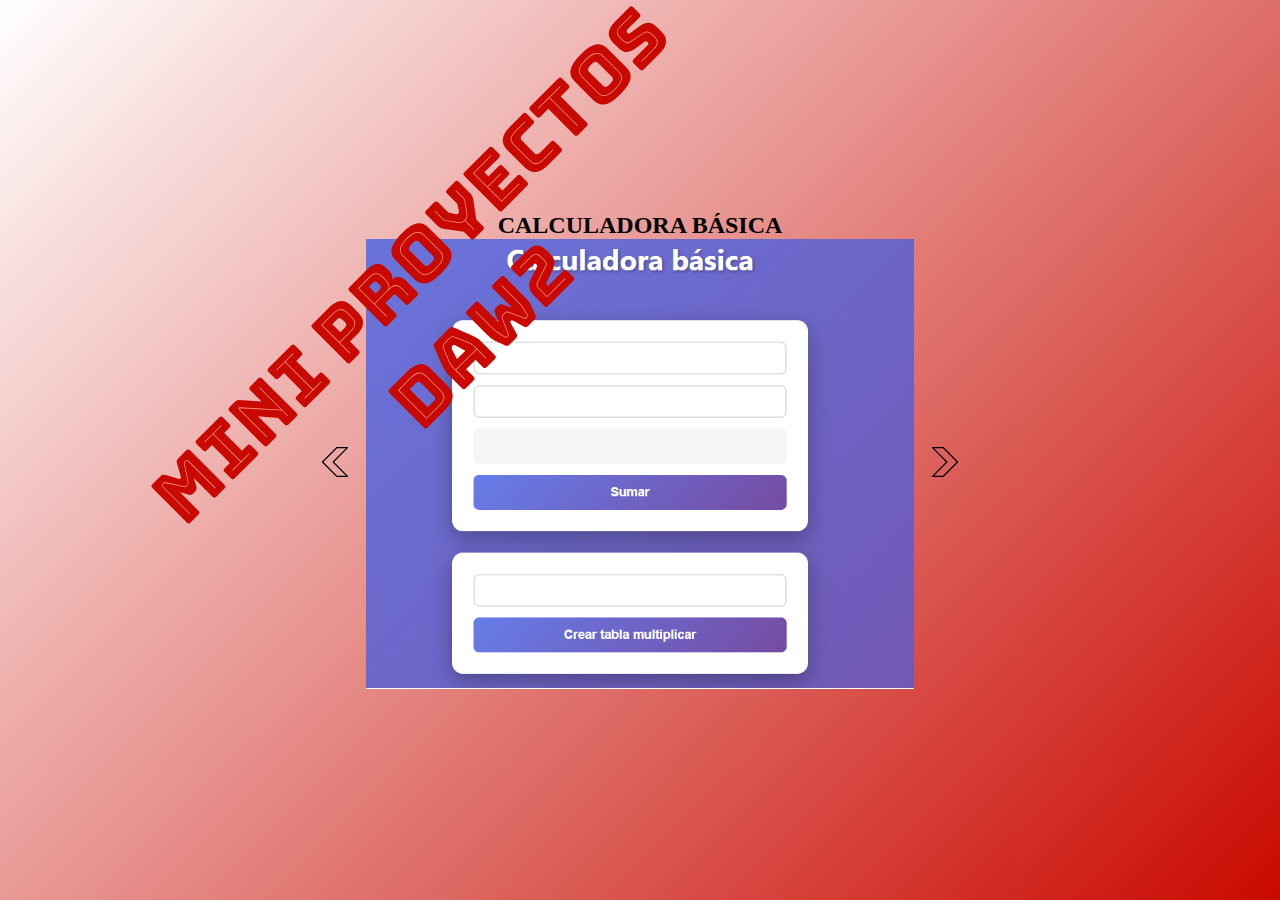
<file: index.html>
<!DOCTYPE html>
<html lang="en">
<head>
    <meta charset="UTF-8">
    <meta name="viewport" content="width=device-width, initial-scale=1.0">
    <link rel="stylesheet" href="style.css">
    <link rel="preconnect" href="https://fonts.googleapis.com">
    <link rel="preconnect" href="https://fonts.gstatic.com" crossorigin>
    <link href="https://fonts.googleapis.com/css2?family=Bungee+Tint&family=Inter:ital,opsz,wght@0,14..32,100..900;1,14..32,100..900&family=Jost:ital,wght@0,100..900;1,100..900&display=swap" rel="stylesheet">
    <title>Main proyectos 1</title>
</head>
<body>
    <header>
        <h1>Mini proyectos <br>DAW2</h1>
    </header>
    <main>
        <h2 id="titulosJuegos">Titulo juego</h2>
            <div class="contenedorCa">
                <button id="left" class="btn"><img src="img/left-arrow.svg" alt="arrow left"></button>
                    <div class="carousel">
                        <div class="trackJuegos">
                            <!-- Aquí meto las cards -->
                        </div>
                    </div>
                <button id="right" class="btn"><img src="img/right-arrow.svg" alt="arrow right"></button>
            </div>
    </main>
    <script type="module" src="index.js"></script>
</body>
</html>


<a href=""></a>
</file>
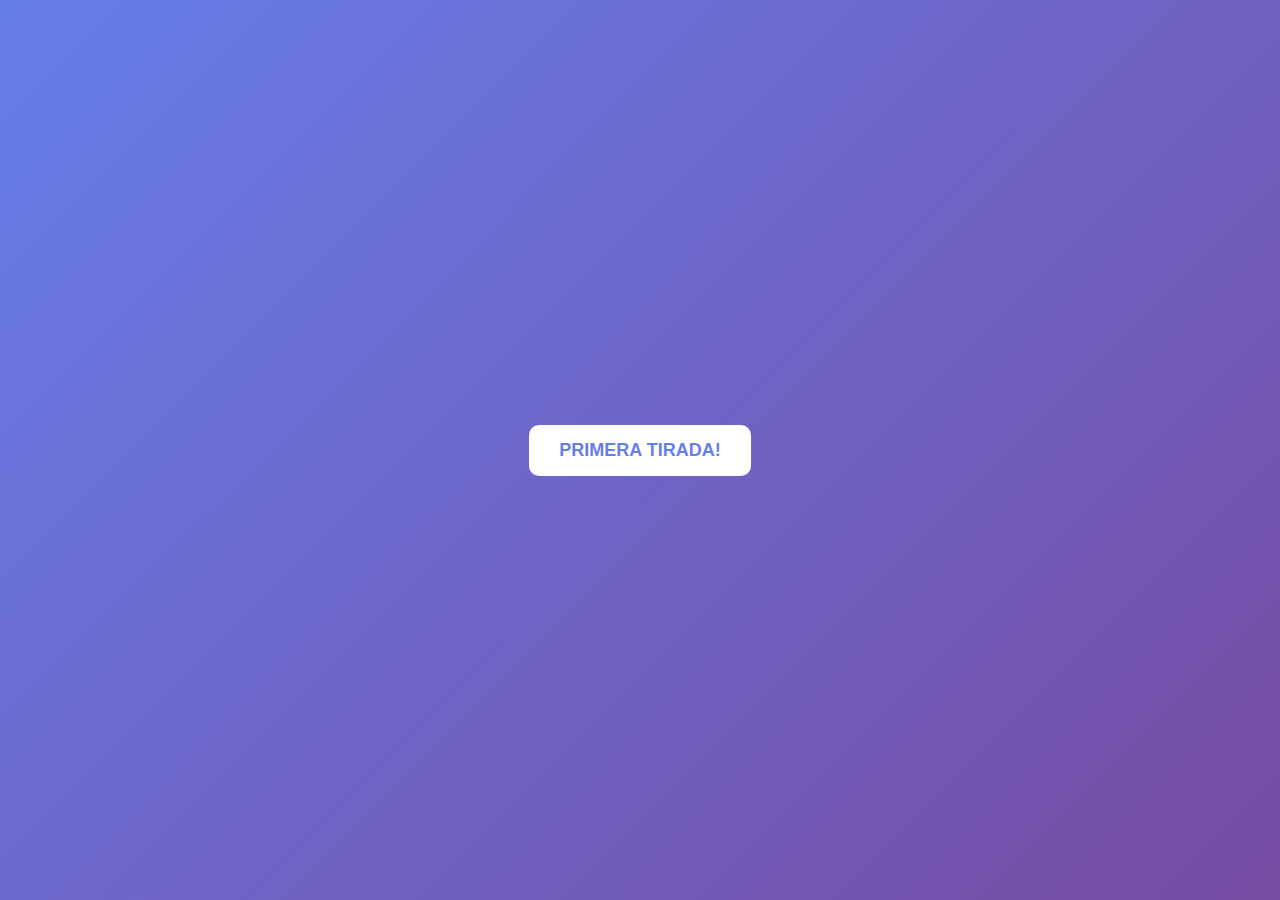
<file: Boton jugador/index.html>
<!DOCTYPE html>
<html lang="es">
<head>
    <meta charset="UTF-8">
    <meta name="viewport" content="width=device-width, initial-scale=1.0">
    <title>Sesion 1</title>
    <link rel="stylesheet" href="styles.css">
</head>
<body>
    <div id="mensaje"></div>
    <div id="divButton">
        <button id="boton">PRIMERA TIRADA!</button>
    </div>
    <div id="turno"></div>
    <script src="index.js"></script>
</body>
</html>
</file>
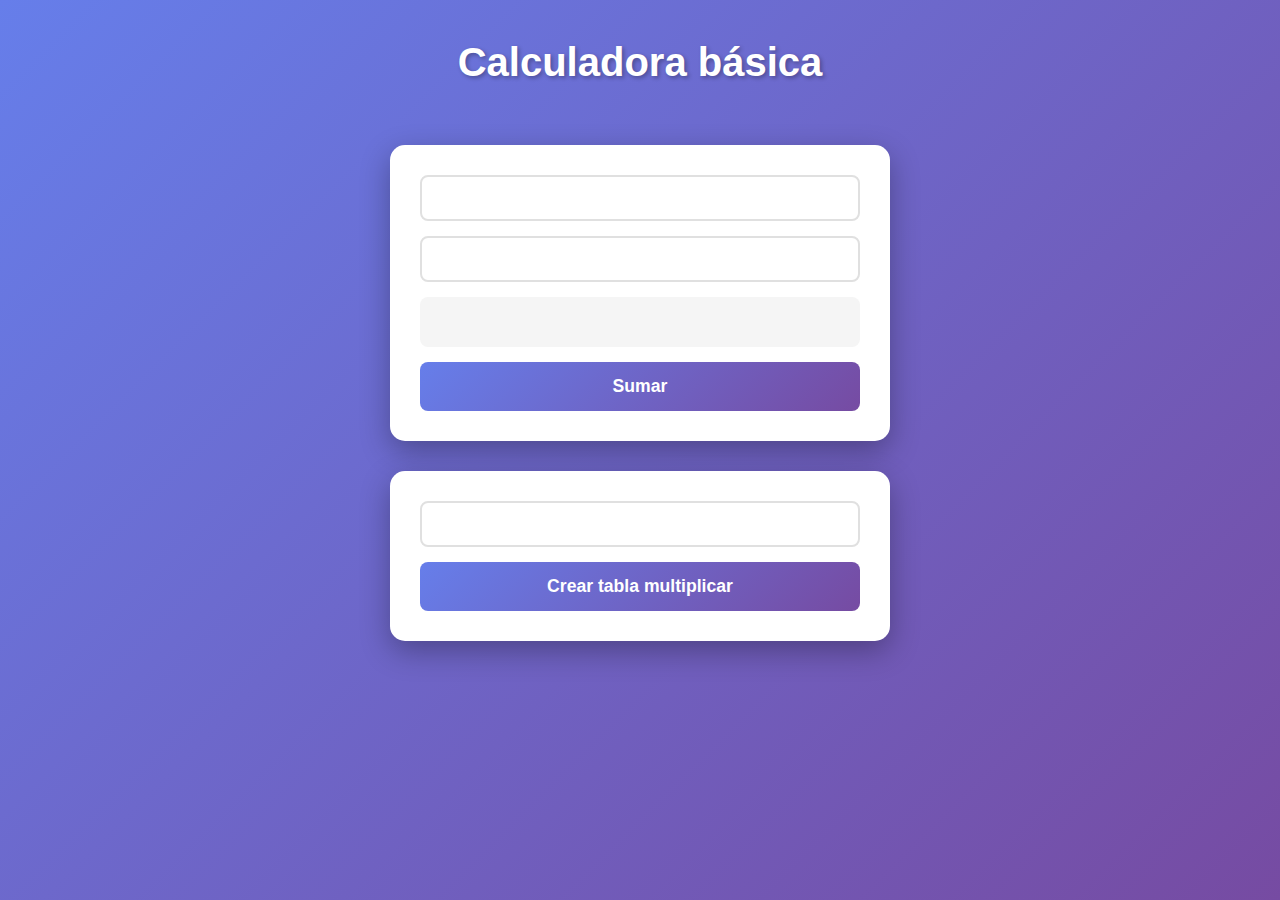
<file: Calculadora basica/index.html>
<!DOCTYPE html>
<html lang="es">
<head>
    <meta charset="UTF-8">
    <meta name="viewport" content="width=device-width, initial-scale=1.0">
    <title>JS Primer dia</title>
    <style>
        * {
            margin: 0;
            padding: 0;
            box-sizing: border-box;
        }

        body {
            font-family: 'Segoe UI', Tahoma, Geneva, Verdana, sans-serif;
            background: linear-gradient(135deg, #667eea 0%, #764ba2 100%);
            min-height: 100vh;
            padding: 20px;
        }

        header {
            text-align: center;
            margin-bottom: 40px;
            padding: 20px;
        }

        h1 {
            color: white;
            font-size: 2.5rem;
            text-shadow: 2px 2px 4px rgba(0, 0, 0, 0.3);
        }

        main {
            max-width: 500px;
            margin: 0 auto;
        }

        main > div {
            background: white;
            padding: 30px;
            border-radius: 15px;
            box-shadow: 0 10px 30px rgba(0, 0, 0, 0.3);
            margin-bottom: 30px;
        }

        input[type="number"] {
            width: 100%;
            padding: 12px;
            margin-bottom: 15px;
            border: 2px solid #e0e0e0;
            border-radius: 8px;
            font-size: 1rem;
            transition: border 0.3s;
        }

        input[type="number"]:focus {
            outline: none;
            border-color: #667eea;
        }

        button {
            width: 100%;
            padding: 14px;
            background: linear-gradient(135deg, #667eea 0%, #764ba2 100%);
            color: white;
            border: none;
            border-radius: 8px;
            font-size: 1.1rem;
            font-weight: bold;
            cursor: pointer;
            transition: transform 0.2s, box-shadow 0.2s;
        }

        button:hover {
            transform: translateY(-2px);
            box-shadow: 0 5px 15px rgba(102, 126, 234, 0.4);
        }

        button:active {
            transform: translateY(0);
        }

        #resultado {
            background: #f5f5f5;
            padding: 15px;
            border-radius: 8px;
            text-align: center;
            font-size: 1.5rem;
            font-weight: bold;
            color: #667eea;
            margin-bottom: 15px;
            min-height: 50px;
            display: flex;
            align-items: center;
            justify-content: center;
        }

        #tablaMultiplicar {
            background: #f5f5f5;
            padding: 15px;
            border-radius: 8px;
            margin-top: 15px;
            font-family: 'Courier New', monospace;
            line-height: 1.8;
            max-height: 300px;
            overflow-y: auto;
        }


        /*Si tengo el div vacio, se oculta*/
        #tablaMultiplicar:empty {
            display: none;
        }
    </style>
</head>
<body>
    <header>
        <h1 >Calculadora básica</h1>
    </header>
    <main>
        <div>
            <input id="inputUno" type="number">
            <input id="inputDos" type="number">
            <div id="resultado"></div>
            <button id="botonSumar">Sumar</button>
        </div>
        <div>
            <input id="inputTres" type="number">
            <button id="botonMultiplicar">Crear tabla multiplicar</button>
            <div id="tablaMultiplicar"></div>
        </div>
    </main>
    <script src="primerJs.js"></script>
</body>
</html>
</file>
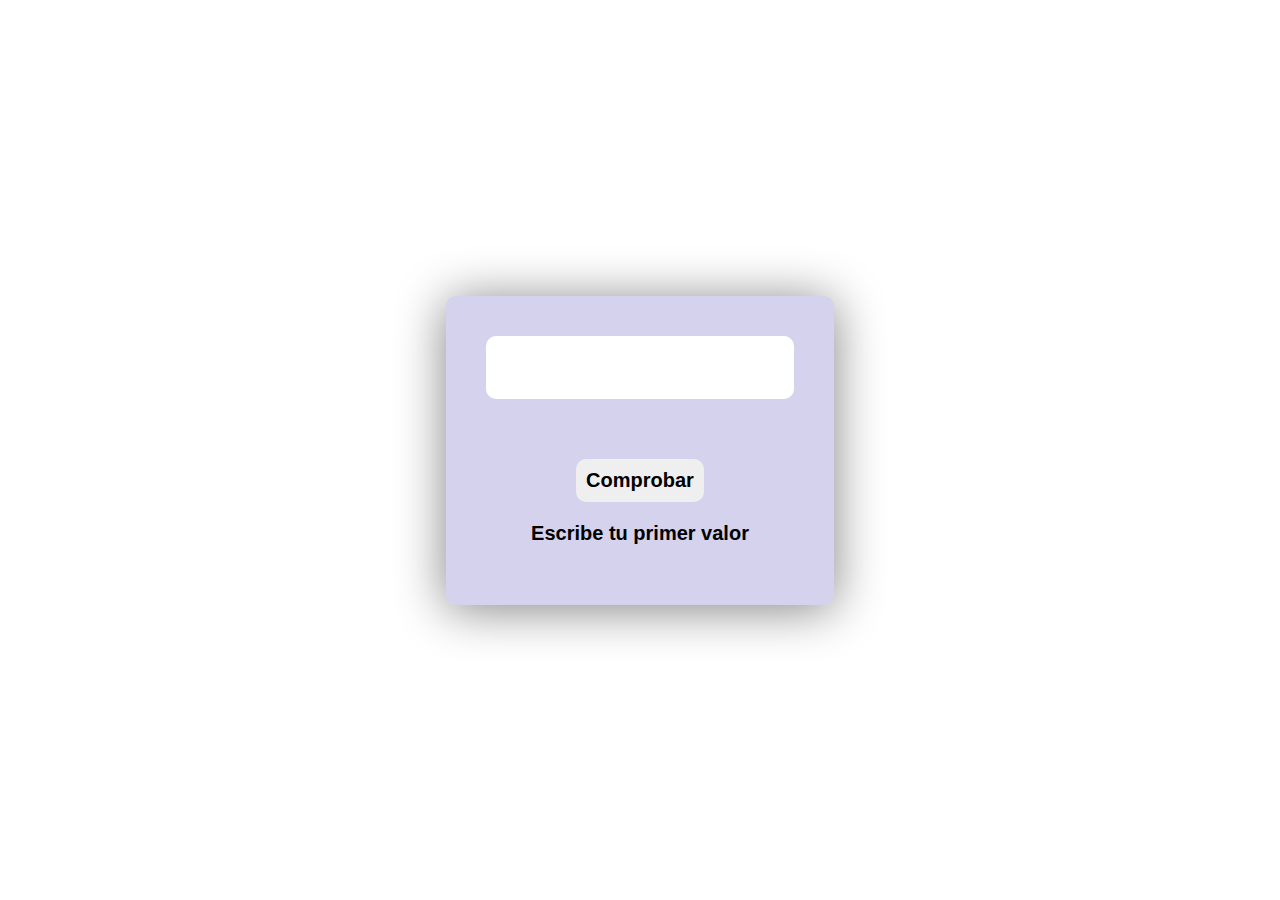
<file: juego1/index.html>
<!DOCTYPE html>
<html lang="en">
<head>
    <meta charset="UTF-8">
    <meta name="viewport" content="width=device-width, initial-scale=1.0">
    <title>Proyecto JS</title>
    <link rel="stylesheet" href="index.css">
</head>
<body>
    <div id="juego">
        <input type="text" id="valorNumero">
        <div><button id="botonComprobar">Comprobar</button></div>
        <div id="divResultado"></div> 
        <div id="intentos"></div>
        <div id="numerosPuestos"></div>
        <script src="index.js"></script>
    </div>
</body>
</html>
</file>
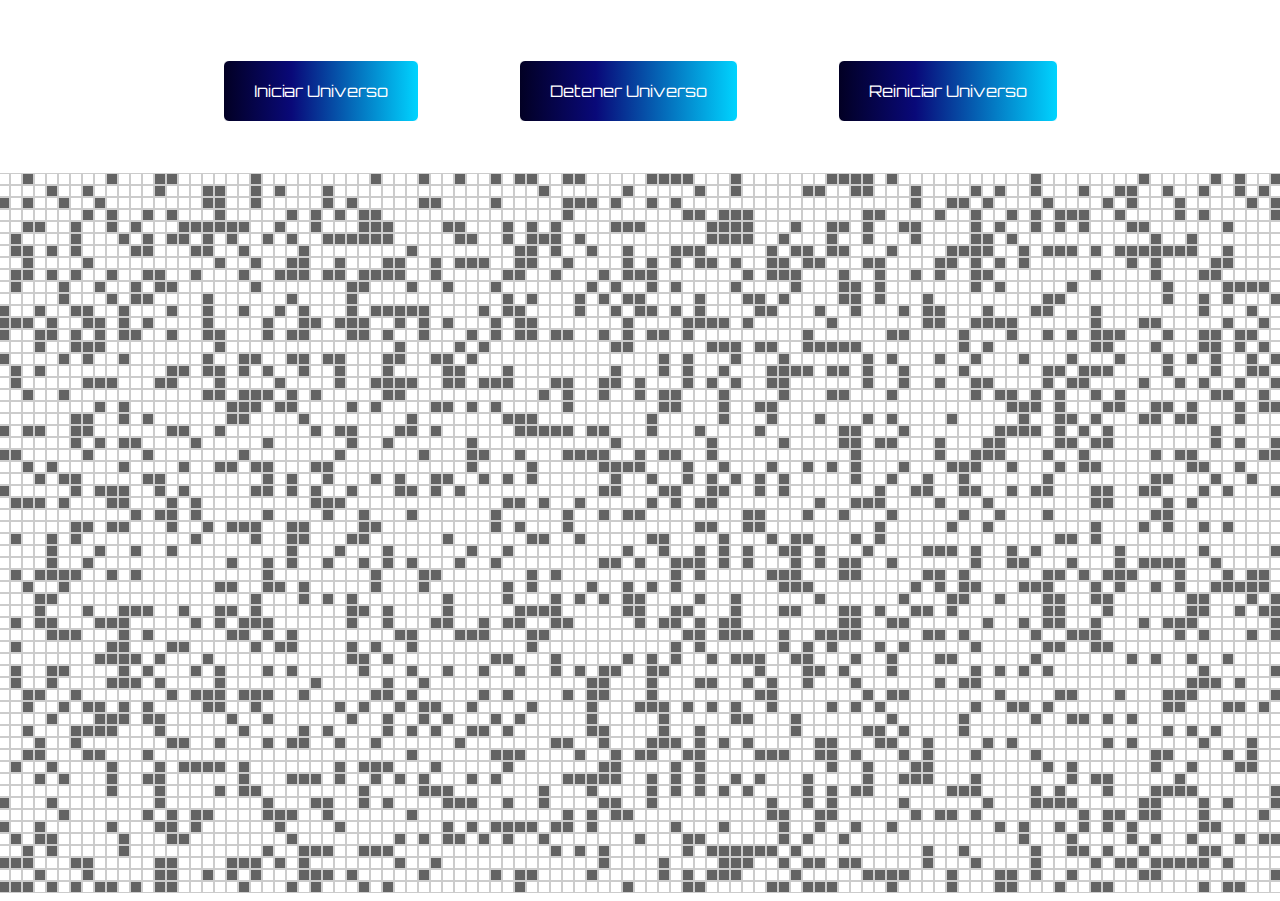
<file: juego3/index.html>
<!DOCTYPE html>
<html lang="es">
<head>
    <meta charset="UTF-8">
    <meta name="viewport" content="width=device-width, initial-scale=1.0">
    <link rel="preconnect" href="https://fonts.googleapis.com">
    <link rel="preconnect" href="https://fonts.gstatic.com" crossorigin>
    <link href="https://fonts.googleapis.com/css2?family=Orbitron:wght@400..900&display=swap" rel="stylesheet">
    <link rel="stylesheet" href="style.css">
    <title>Juego de la vida</title>

</head>
<body>
    <div id="botones">
        <button class="botonLuz" id="iniciarUniverso">Iniciar Universo</button>
        <button class="botonLuz" id="detenerUniverso">Detener Universo</button>
        <button class="botonLuz" id="reiniciarUniverso">Reiniciar Universo</button>
    </div>
<div id="contenedorUniverso">
    <div id="universo">

    </div>
</div>
    <script src="index.js"></script>
</body>
</html>
</file>
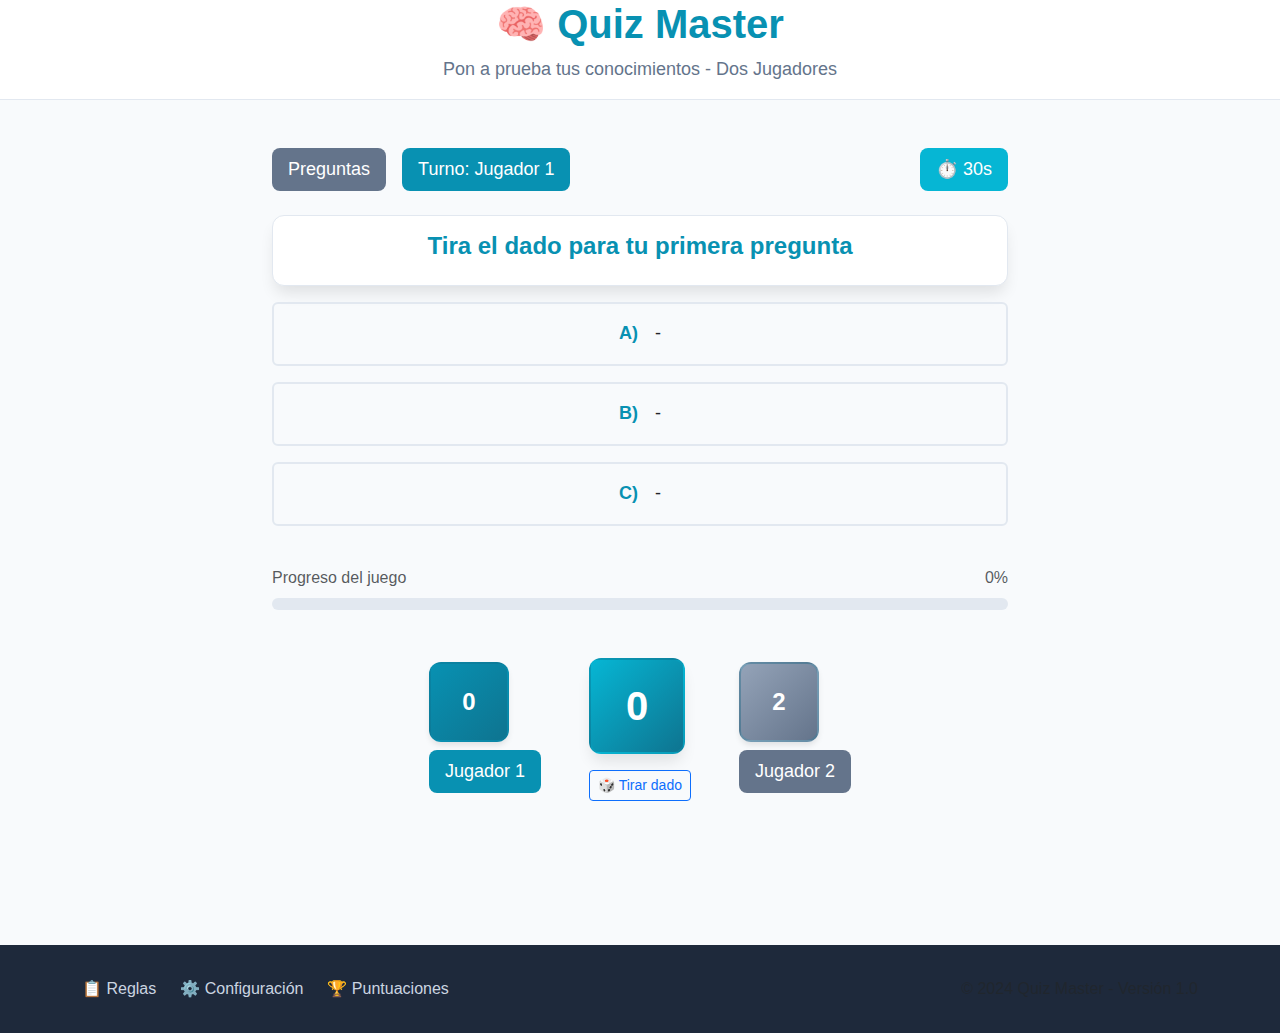
<file: juego4/index.html>
<!DOCTYPE html>
<html lang="es">
<head>
    <meta charset="UTF-8">
    <meta name="viewport" content="width=device-width, initial-scale=1.0">
    <title>Quiz Master - Juego de Trivia</title>
    <link href="https://cdn.jsdelivr.net/npm/bootstrap@5.3.0/dist/css/bootstrap.min.css" rel="stylesheet">
    <style>
        :root {
            --primary-color: #0891b2;
            --secondary-color: #0e7490;
            --accent-color: #06b6d4;
            --background-color: #f8fafc;
            --card-background: #ffffff;
            --text-primary: #0f172a;
            --text-secondary: #64748b;
            --border-color: #e2e8f0;
        }

        body {
            background-color: var(--background-color);
            color: var(--text-primary);
            font-family: 'Segoe UI', Tahoma, Geneva, Verdana, sans-serif;
        }

        .header-section {
            background-color: var(--card-background);
            border-bottom: 1px solid var(--border-color);
            padding: 0rem 0;
        }

        .game-title {
            color: var(--primary-color);
            font-size: 2.5rem;
            font-weight: bold;
            margin-bottom: 0.5rem;
        }

        .game-subtitle {
            color: var(--text-secondary);
            font-size: 1.125rem;
        }

        .question-card {
            background: var(--card-background);
            border: 1px solid var(--border-color);
            border-radius: 0.75rem;
            box-shadow: 0 10px 15px -3px rgba(0, 0, 0, 0.1);
            padding: 1rem;
            margin-bottom: 1rem;
        }

        .question-title {
            color: var(--primary-color);
            font-size: 1.5rem;
            font-weight: bold;
            text-align: center;
        }

        .answer-btn {
            height: 4rem;
            font-size: 1.125rem;
            font-weight: 500;
            border: 2px solid var(--border-color);
            background: transparent;
            transition: all 0.2s;
            margin-bottom: 1rem;
        }

        .answer-btn:hover {
            background-color: var(--primary-color);
            color: white;
            border-color: var(--primary-color);
        }

        .answer-letter {
            color: var(--primary-color);
            font-weight: bold;
            margin-right: 0.75rem;
        }

        .progress-bar-custom {
            height: 0.75rem;
            background-color: #e2e8f0;
            border-radius: 9999px;
        }

        .progress-fill {
            height: 100%;
            background-color: var(--primary-color);
            border-radius: 9999px;
            transition: width 0.3s;
        }

        .player-position {
            width: 5rem;
            height: 5rem;
            border-radius: 0.75rem;
            box-shadow: 0 4px 6px -1px rgba(0, 0, 0, 0.1);
            border: 2px solid rgba(8, 145, 178, 0.2);
            display: flex;
            align-items: center;
            justify-content: center;
            font-size: 1.5rem;
            font-weight: bold;
            color: white;
        }

        .player-active {
            background: linear-gradient(135deg, var(--primary-color), var(--secondary-color));
        }

        .player-inactive {
            background: linear-gradient(135deg, #94a3b8, #64748b);
        }

        .dice-container {
            width: 6rem;
            height: 6rem;
            background: linear-gradient(135deg, var(--accent-color), var(--secondary-color));
            border-radius: 0.75rem;
            box-shadow: 0 10px 15px -3px rgba(0, 0, 0, 0.1);
            border: 2px solid rgba(6, 182, 212, 0.2);
            display: flex;
            align-items: center;
            justify-content: center;
            cursor: pointer;
            transition: all 0.3s;
        }

        .dice-container:hover {
            transform: scale(1.05);
            box-shadow: 0 20px 25px -5px rgba(0, 0, 0, 0.1);
        }

        .dice-number {
            font-size: 2.5rem;
            font-weight: bold;
            color: white;
        }

        .badge-primary {
            background-color: var(--primary-color);
            color: white;
            padding: 0.5rem 1rem;
            border-radius: 0.5rem;
            font-size: 1.125rem;
        }

        .badge-secondary {
            background-color: var(--text-secondary);
            color: white;
            padding: 0.5rem 1rem;
            border-radius: 0.5rem;
            font-size: 1.125rem;
        }

        .badge-accent {
            background-color: var(--accent-color);
            color: white;
            padding: 0.5rem 1rem;
            border-radius: 0.5rem;
            font-size: 1.125rem;
        }

        .badge-outline {
            border: 1px solid var(--border-color);
            color: var(--text-secondary);
            padding: 0.25rem 0.5rem;
            border-radius: 0.375rem;
            font-size: 0.75rem;
        }

        .footer-section {
            background-color: #1e293b;
            color: #cbd5e1;
            padding: 2rem 0;
            margin-top: 3rem;
        }

        .footer-link {
            color: #cbd5e1;
            text-decoration: none;
            transition: color 0.2s;
        }

        .footer-link:hover {
            color: var(--accent-color);
        }

        .ganar{
            color: rgb(2, 255, 32); 
        }
        
    </style>
</head>
<body>
    <!-- Header -->
    <header class="header-section">
        <div class="container">
            <div class="text-center">
                <h1 class="game-title">🧠 Quiz Master</h1>
                <p class="game-subtitle">Pon a prueba tus conocimientos - Dos Jugadores</p>
            </div>
        </div>
    </header>

    <!-- Main Content -->
    <main class="container py-5">
        <div class="row justify-content-center">
            <div class="col-lg-8">
                <!-- Game Status -->
                <div class="d-flex justify-content-between align-items-center mb-4">
                    <div class="d-flex gap-3">
                        <span id="preguntaNumero" class="badge-secondary">Preguntas</span>
                        <span class="badge-primary">Turno: Jugador 1</span>
                    </div>
                    <span id="tiempo"class="badge-accent">⏱️ 30s</span>
                </div>

                <!-- Question Card -->
                <div class="question-card">
                    <h2 id="pregunta" class="question-title">Tira el dado para tu primera pregunta</h2>
                </div>

                <!-- Answer Options -->
                <div class="mb-4">
                    <button id="respuestaA" data-respuesta="0" class="btn answer-btn w-100">
                        <span class="answer-letter">A)</span>
                        -
                    </button>
                    <button id="respuestaB" data-respuesta="1" class="btn answer-btn w-100">
                        <span class="answer-letter">B)</span>
                        -
                    </button>
                    <button id="respuestaC" data-respuesta="2" class="btn answer-btn w-100">
                        <span class="answer-letter">C)</span>
                        -
                    </button>
                </div>

                <!-- Progress Bar -->
                <div class="mb-5">
                    <div class="d-flex justify-content-between text-muted mb-2">
                        <span>Progreso del juego</span>
                        <span id="porciento">0%</span>
                    </div>
                    <div class="progress-bar-custom">
                        <div class="progress-fill" style="width: 0%"></div>
                    </div>
                </div>

                <!-- Players and Dice Section -->
                <div class="d-flex justify-content-center align-items-center gap-5 mb-5">
                    <!-- Player 1 -->
                    <div class="text-center">
                        <div class="player-position player-active mb-2">
                            <span id = "casillaNumero">0</span>
                        </div>
                        <span class="badge-primary mb-1 d-block">Jugador 1</span>
                    </div>

                    <!-- Dice -->
                    <div class="text-center">
                        <div class="dice-container mb-3">
                            <!-- Numero del dado -->
                            <span class="dice-number">0</span>
                        </div>
                        <!-- Boton tirar dado -->
                        <button id="tirarDado"class="btn btn-outline-primary btn-sm">🎲 Tirar dado</button>
                    </div>

                    <!-- Player 2 -->
                    <div class="text-center">
                        <div class="player-position player-inactive mb-2">
                            <span>2</span>
                        </div>
                        <span class="badge-secondary mb-1 d-block">Jugador 2</span>
                    </div>
                </div>
            </div>
        </div>
    </main>

    <!-- Footer -->
    <footer class="footer-section">
        <div class="container">
            <div class="d-flex justify-content-between align-items-center">
                <div class="d-flex gap-4">
                    <a href="#" class="footer-link">📋 Reglas</a>
                    <a href="#" class="footer-link">⚙️ Configuración</a>
                    <a href="#" class="footer-link">🏆 Puntuaciones</a>
                </div>
                <p class="mb-0 text-muted">© 2024 Quiz Master - Versión 1.0</p>
            </div>
        </div>
    </footer>
    <script src="index.js"></script>
    <script src="https://cdn.jsdelivr.net/npm/bootstrap@5.3.0/dist/js/bootstrap.bundle.min.js"></script>
</body>
</html>
</file>
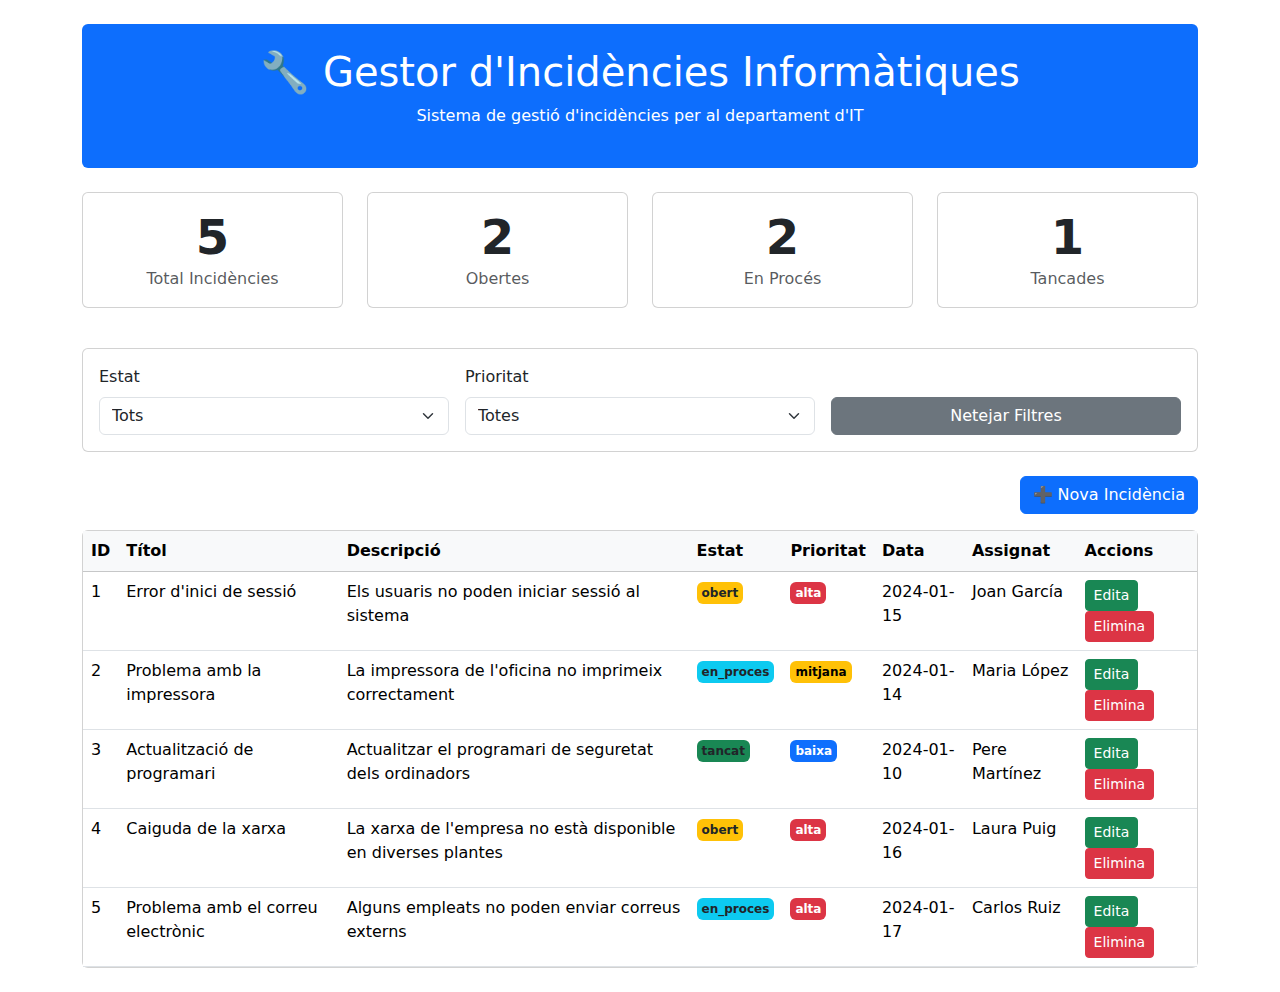
<file: juego5/index.html>
<!DOCTYPE html>
<html lang="ca">
  <head>
    <meta charset="UTF-8" />
    <meta name="viewport" content="width=device-width, initial-scale=1.0" />
    <title>Gestor d'Incidències</title>
    <!-- Bootstrap CSS -->
    <link href="https://cdn.jsdelivr.net/npm/bootstrap@5.3.3/dist/css/bootstrap.min.css" rel="stylesheet">
    <link rel="stylesheet" href="style.css">
  </head>
  <body>
    <div class="container my-4">
      <div class="bg-primary text-white rounded p-4 mb-4 text-center">
        <h1>🔧 Gestor d'Incidències Informàtiques</h1>
        <p>Sistema de gestió d'incidències per al departament d'IT</p>
      </div>

      <!-- Estadístiques -->
      <div class="row mb-4">
        <div class="col-md-3 col-6 mb-3">
          <div class="card text-center">
            <div class="card-body">
              <div id="totalIncidencias" class="display-5 fw-bold">5</div>
              <div class="text-muted">Total Incidències</div>
            </div>
          </div>
        </div>
        <div class="col-md-3 col-6 mb-3">
          <div class="card text-center">
            <div class="card-body">
              <div id="totalObertes" class="display-5 fw-bold">2</div>
              <div class="text-muted">Obertes</div>
            </div>
          </div>
        </div>
        <div class="col-md-3 col-6 mb-3">
          <div class="card text-center">
            <div class="card-body">
              <div id="totalProces"class="display-5 fw-bold">2</div>
              <div class="text-muted">En Procés</div>
            </div>
          </div>
        </div>
        <div class="col-md-3 col-6 mb-3">
          <div class="card text-center">
            <div class="card-body">
              <div id="totalTancades" class="display-5 fw-bold">1</div>
              <div class="text-muted">Tancades</div>
            </div>
          </div>
        </div>
      </div>

      <!-- Filtres -->
      <div class="card mb-4">
        <div class="card-body">
          <form class="row g-3">
            <div class="col-md-4">
              <label for="filtreEstat" class="form-label">Estat</label>
              <select id="filtreEstat" class="form-select">
                <option value="tots">Tots</option>
                <option value="obert">Obert</option>
                <option value="en_proces">En Procés</option>
                <option value="tancat">Tancat</option>
              </select>
            </div>
            <div class="col-md-4">
              <label for="filtrePrioritat" class="form-label">Prioritat</label>
              <select id="filtrePrioritat" class="form-select">
                <option value="totes">Totes</option>
                <option value="alta">Alta</option>
                <option value="mitjana">Mitjana</option>
                <option value="baixa">Baixa</option>
              </select>
            </div>
            <div class="col-md-4 d-flex align-items-end">
              <button id="resetFilters" type="button" class="btn btn-secondary w-100">Netejar Filtres</button>
            </div>
          </form>
        </div>
      </div>

      <!-- Botó nova incidència -->
      <div class="mb-3 text-end">
        <button id="incidenciaBoton" data-nuevaIncidencia ="nuevaIncidencia" class="btn btn-primary">➕ Nova Incidència</button>
      </div>
      <div id="modal">
        <div id="overlayModal">
          <div id="boxModal">
            <h2 id="tituloIncidencia"></h2>
            <hr>
            <form action="index.html" method="get">
              <label for="titul">Títul</label>
              <input id="titulito" type="text" name="titul" placeholder="Títul" required minlength="3">
              <label for="descripció">Descripció</label>
              <input id="descripcion" type="textarea" name="descripcio" placeholder="Descripció" required minlength="3">
              <label for="estat">Estat</label>
              <select name="estat" id="estat" required>
                <option value="">Agrega una opcio</option>
                <option value="obert">Obert</option>
                <option value="en_proces">En proces</option>
                <option value="tancat">Tancat</option>
              </select>
              <label for="prioritat">Prioritat</label>
              <select name="prioritat" id="prioritat" required>
                <option value="alta">alta</option>
                <option value="mitjana">mitjana</option>
                <option value="baixa">baixa</option>
              </select>
              <label for="assignat">Assignat a</label>
              <input id="asignado" type="text" name="asignat" placeholder="Assigna el nom" required>
            </form>
            <div style="display:flex; justify-content: end; gap: 15px; margin: 15px 0 15px 0; ">
              <button id="cerrarModal">Tancar</button>
              <button type="submit" id="modificarModal">Modificar</button>
              <button type="submit" id="enviarModal">Enviar</button>
            </div>
          </div>        
        </div>
      </div>

      <!-- Confirmació incidencia -->
       <section class="sectionConfirmacion">
         <div class="contenedorConfirmacionCerrado">
          <h5>Estàs segur d'eliminar aquesta incidencia?</h3>
          <div id="botonesConfirmacion">
            <button id="confirmacionSi">Si</button><button id="confirmacionNo">No</button>
          </div>
         </div>
       </section>

      <!-- Taula d'incidències -->
      <div class="card">
        <div class="card-body p-0">
          <div class="table-responsive">
            <table class="table table-hover mb-0">
              <thead class="table-light">
                <tr>
                  <th>ID</th>
                  <th>Títol</th>
                  <th>Descripció</th>
                  <th>Estat</th>
                  <th>Prioritat</th>
                  <th>Data</th>
                  <th>Assignat</th>
                  <th>Accions</th>
                </tr>
              </thead>
              <tbody>
                                 
              </tbody>
            </table>
          </div>
        </div>
      </div>

      <!-- Missatge si no hi ha dades -->
      <!-- <div class="alert alert-info mt-4 text-center">
        No hi ha incidències que coincideixin amb els filtres aplicats.
      </div> -->
    </div>
    <!-- Bootstrap JS (opcional, només per components interactius) -->
    <script src="https://cdn.jsdelivr.net/npm/bootstrap@5.3.3/dist/js/bootstrap.bundle.min.js"></script>
    <script src="index.js" type="module"></script>
    <!-- <script src="/funciones/crud.js"></script> -->
</body>
</html>
</file>
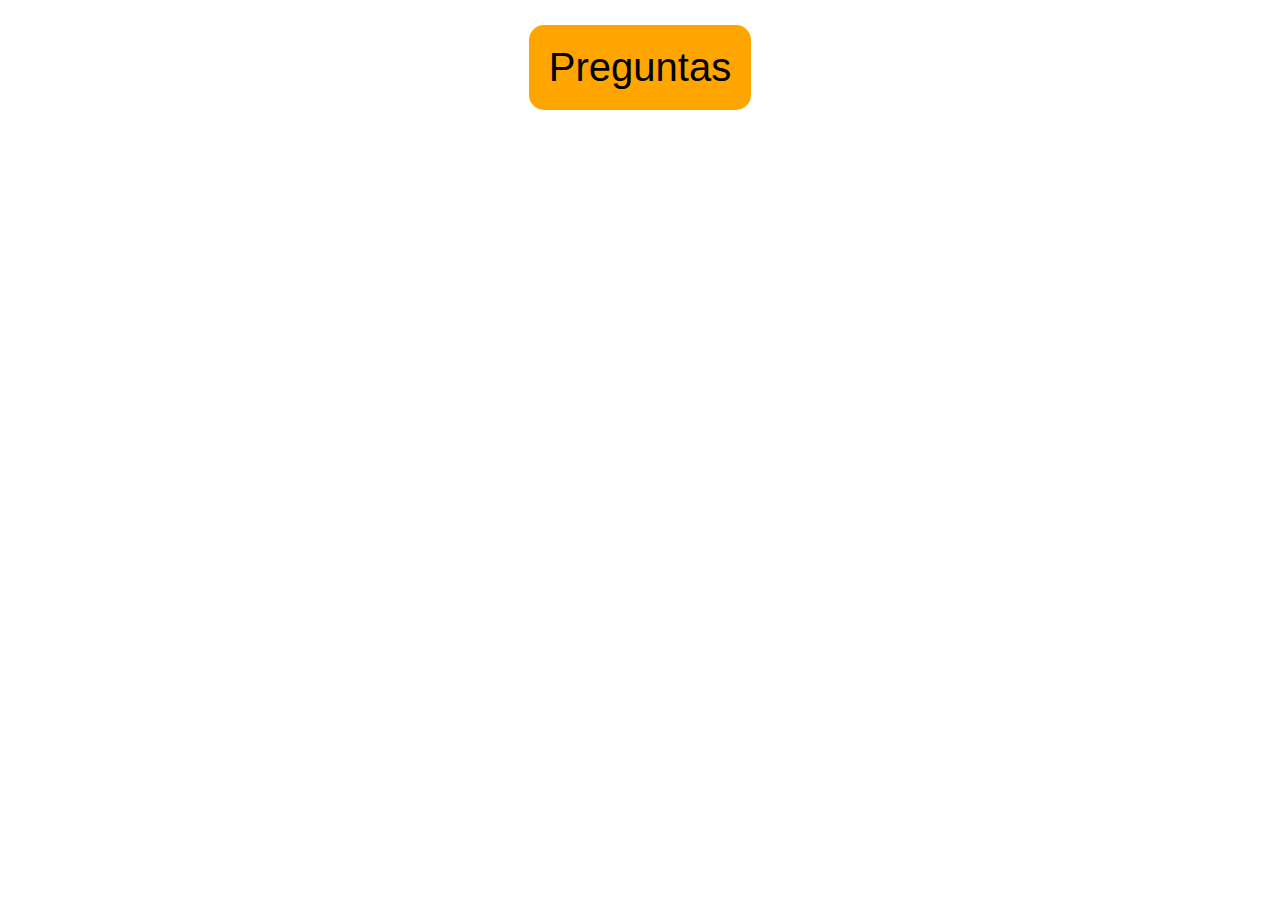
<file: Preguntas básicas/index.html>
<!DOCTYPE html>
<html lang="es">
<head>
    <meta charset="UTF-8">
    <meta name="viewport" content="width=device-width, initial-scale=1.0">
    <link rel="stylesheet" href="index.css">
    <title>Práctica 2</title>
</head>
<body>
    <div class="boton">
        <button>Preguntas</button>
    </div>
    <div id="pregunta"></div>
    <script src="index.js"></script>
</body>
</html>
</file>
<file: style.css>
* {
  margin: 0;
  padding: 0;
  box-sizing: border-box;
}

html, body {
  height: 100vh;
  margin: 0;
  padding: 0;
  overflow: hidden;
  background: linear-gradient(135deg, #ffffff, #c90900)
}

main {
  display: flex;
  justify-content: center;
  flex-direction: column;
  align-items: center;
  height: 100%;
  width: 100vw;
}

h1{
  font-family: "Bungee Tint", sans-serif;
  font-weight: 400;
  font-style: normal;
  font-size: 75px;
  position:absolute;
  top: 200px;
  left: 100px;
  text-align: center;
  rotate: -45deg;
  z-index: 50;
}

.contenedorCa {
  width: 50%;
  height: 50vh;
  display: flex;
  justify-content: space-between;
  align-items: center;
  gap: 1rem;
}

.carousel {
  position: relative;
  width: 100%;
  height: 100%;
  overflow: hidden;
}

/* Contenedor dentro del carousel, que es el que se desplaza*/
.trackJuegos {
  display: flex;
  height: 100%;
  transition: transform 0.5s ease;
}

.card {
  flex: 0 0 100%; /*  cada tarjeta ocupa todo el ancho visible  - ESTO LO SAQUÉ DEL CHAT POR TENER PROBLEMAS CON LA CARD*/
  height: 100%;
  background-color: white; /*Si no detecto la imagen de la card, dejo el fondo blanco*/
  display: flex;
  align-items: center;
  justify-content: center;
  font-size: 3rem;
}

.card img {
  width: 100%;
  height: 100%;
  object-fit: cover;
  display: block;
}

.btn {
  border: none;
  background-color: transparent;
  cursor: pointer;
  z-index: 10;
  animation: moverArrbaAbajo 2s ease-in-out infinite;
}

@keyframes moverArrbaAbajo {
  0%, 100% {
    transform: translateY(0);
  }
  50% {
    transform: translateY(-20px); /* Se mueve 20px hacia arriba */
  }
}

.btn img {
  width: 30px;
  height: 30px;
}
</file>
<file: Boton jugador/styles.css>
* {
    margin: 0;
    padding: 0;
    box-sizing: border-box;
}

body {
    min-height: 100vh;
    display: flex;
    flex-direction: column;
    justify-content: center;
    align-items: center;
    gap: 20px;
    background: linear-gradient(135deg, #667eea 0%, #764ba2 100%);
    font-family: Arial, sans-serif;
}

button {
    padding: 15px 30px;
    font-size: 18px;
    font-weight: bold;
    background-color: white;
    color: #667eea;
    border: none;
    border-radius: 10px;
    cursor: pointer;
    transition: transform 0.2s;
}

button:hover {
    transform: scale(1.05);
}

button:active {
    transform: scale(0.95);
}

#turno {
    font-size: 24px;
    color: white;
    font-weight: bold;
    text-shadow: 2px 2px 4px rgba(0, 0, 0, 0.3);
}

#turno p {
    margin: 0;
}
</file>
<file: juego1/index.css>
*{
    font-family: Arial, Helvetica, sans-serif;
    font-size: 20px;
    font-weight:bold;
    margin: 0;
    padding: 0;
    box-sizing: border-box;
}

body{
    display: flex;
    justify-content: center;
    align-items: center;
    min-height: 100vh;  
}

#juego{
    border: 1px solid black;
    background-color: rgba(90, 83, 180, 0.26);
    padding: 2rem;  
    text-align: center;  
    border: none;
    border-radius: 0.5rem;
    box-shadow: 0 4px 50px rgba(0, 0, 0, 0.493);
}

#valorNumero{
    padding: 20px;
    margin-bottom: 3rem;
    text-align: center;
    border: none;
    border-radius: 0.5rem;
}

#intentos{
    margin-top: 1rem;
    margin-bottom: 1rem;
}

#intentos.value{
    color: red;
}

#botonComprobar{
    padding: 0.5rem;
    border: none;
    border-radius: 0.5rem;
    background-color: fffff;
    margin-bottom: 1rem;
}

#botonComprobar:hover{
    background-color: rgba(56, 189, 107, 0.26);
    color: rgba(255, 255, 255, 1);
}

#newButton{
    padding: 0.5rem;
    border: none;
    border-radius: 0.5rem;
    background-color: fffff;
    margin-bottom: 1rem;
}

#newButton:hover{
    background-color: rgba(56, 189, 107, 0.26);
    color: rgba(255, 255, 255, 1);
}
</file>
<file: juego3/style.css>
body{
  background-image: url(https://imgs.search.brave.com/05Hcjsav6Q-uqGzj7Ax0LYgB-drmIqFhsYxTcNzfKz4/rs:fit:860:0:0:0/g:ce/aHR0cHM6Ly93YWxs/cGFwZXJzLmNvbS9p/bWFnZXMvaGQvcmVh/bC1zcGFjZS14OXN6/aWt3c2lkd2o3Mmlh/LmpwZw);
}

#botones{
  display: flex;
  justify-content: center;
  margin-top: 60px;
  gap: 100px;
}

.botonLuz{
  border: 1px solid white;
  position: relative;
  overflow: hidden;
  padding: 20px 30px;
  background: #020024;
  background: linear-gradient(90deg, rgba(2, 0, 36, 1) 0%, rgba(9, 9, 121, 1) 35%, rgba(0, 212, 255, 1) 100%);
  color: #ffffff;
  font-size: 16px;
  font-family: "Orbitron", sans-serif;
  border-radius: 6px;
  cursor: pointer;
}

.botonLuz::before {
  content: "";
  position: absolute;
  top: 0;
  left: -75%;
  width: 50%;
  height: 100%;
  background: linear-gradient(
    to right, 
    transparent,
    rgba(255, 255, 255, 0.6),
    transparent
  );
}

.botonLuz:hover::before {
  animation: luz-move 2s forwards;
}

@keyframes luz-move {
  0% {
    left: -75%;
  }
  100% {
    left: 125%;
  }
}

#contenedorUniverso{
  display: flex;
  justify-content: center;
  margin-top: 4%;
}

.universo {
  display: flex;
  flex-direction: column;
  box-sizing: content-box;
}

.fila {
  display: flex;
}

.celula {
  min-width: 10px;
  width: 10px;
  max-width: 10px;
  min-height: 10px;
  height: 10px;
  max-height: 10px;
  border: 1px solid #ccc;
}

.viva {
  background-color: rgba(0, 0, 0, 0.61);
}

.morta {
  background-color: rgba(255, 255, 255, 0.63);
}
</file>
<file: juego5/style.css>
#modal{
    display: none;
    position: fixed;
    inset: 0;
    z-index: 2000;
}

#boxModal{
    width: 600px;
    height: 400px;
    background-color: white;
    border: 1px solid black;
    border-radius: 16px;
    padding: 15px;
}

#boxModal form{
    display: flex;
    flex-direction: column;
}

#modal.modalAbierto {
  display: block;
}

.displayFlex{
    display: flex;
}

.displayNone{
    display: none;
}

#overlayModal{
    position: absolute;
    inset: 0;
    background-color: rgba(32, 32, 32, 0.45);
    display: flex;                 
    align-items: center;
    justify-content: center;
    padding: 16px;  
}

.colorObert{
    background-color: #ffc107;
    padding: 5px;
    border-radius: 6px;
    font-size: 12px;
    font-weight: bold;
    color: black;
}

.colorEnProces{
    background-color: #0dcaf0;
    color: #1c3b3c;
    padding: 5px;
    border-radius: 6px;
    font-size: 12px;
    font-weight: bold;
}

.colorTancat{
    background-color: #198754;
    color: white;
    padding: 5px;
    border-radius: 6px;
    font-size: 12px;
    font-weight: bold;
}

.colorAlta{
    padding: 5px;
    border-radius: 6px;
    font-size: 12px;
    font-weight: bold;
    background-color: #dc3545;
    color: white;
}

.colorMitjana{
    padding: 5px;
    border-radius: 6px;
    font-size: 12px;
    font-weight: bold;
    background-color: #ffc107;
    color: black;
}

.colorBaixa{
    padding: 5px;
    border-radius: 6px;
    font-size: 12px;
    font-weight: bold;
    background-color: #0f6ffd;
    color: white;
}

.sectionConfirmacion{
    display: none;
    width: 100%;
    height: 100%;
    background-color: rgba(0, 0, 0, 0.5);
}

.sectionConfirmacionAbierto{
    position: absolute;
    display: flex; 
    z-index: 999;
    justify-content: center;
    align-items: center;
    inset: 0;
    background-color: rgba(0, 0, 0, 0.5);

}

.contenedorConfirmacionCerrado{
    position: absolute;
    z-index: 999;
    border: 1px solid black;
    padding: 2rem;
    text-align: center;
    border-radius: 16px;
    background-color: #0f6ffd;
    color: white;
}

/* .contenedorConfirmacion{
    display: flex;
    justify-content: center;
    align-items: center;
    z-index: 999;
    position: absolute;
    border: 1px solid black;
    padding: 2rem;
    width: 300px;
    text-align: center;
    border-radius: 16px;
    background-color: #0f6ffd;
    color: white;
} */

#botonesConfirmacion{
    display: flex;
    gap: 1rem;
    justify-content: center;

    & button{
        padding: 0 0.5rem;
        border: none;
        border-radius: 5px;
        margin-top: 10px;
    }
}
</file>
<file: Preguntas básicas/index.css>
.boton{
    margin-top: 25px;
    display: flex;
    justify-content: center; 
}

button{
    font-family:Arial, Helvetica, sans-serif;
    font-size: 40px;
    padding: 20px;
    border: none;
    background-color: orange;
    border-radius: 15px;
}

div{
    margin-top: 30px;
    font-family:Arial, Helvetica, sans-serif;
    font-size: 30px;
    display: flex;
    justify-content: center;
}
</file>
